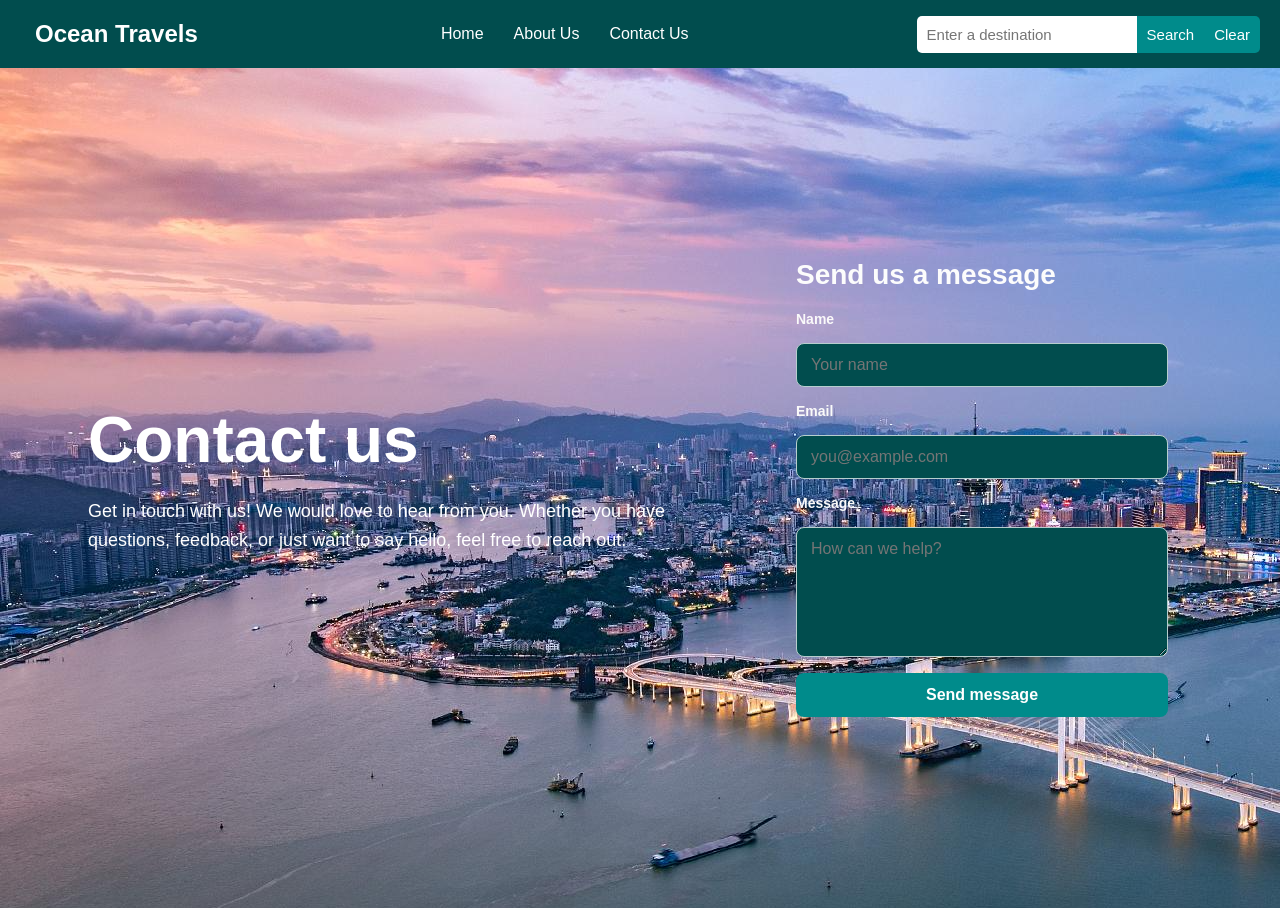
<file: contact_us.html>
<!DOCTYPE html>
<html>
<head>
    <meta charset="UTF-8">
    <meta name="viewport" content="width=device-width, initial-scale=1.0">
    <title>Ocean Travels</title>
    <link rel="stylesheet" href="style.css">

</head>

<body style="background-image: url('ocean1.png'); background-repeat: no-repeat;">

    <nav class="navbar">
        <a href="index.html" class="logo">Ocean Travels</a>

        <ul>
            <li><a href="index.html">Home</a></li>
            <li><a href="about_us.html">About Us</a></li>
            <li><a href="contact_us.html">Contact Us</a></li>
        </ul>

        <div id="search">
            <input id="searchinput" class="searchinput" placeholder="Enter a destination" aria-label="Search destinations" type="search">
            <button id="searchbtn" class="btn" type="button">Search</button>
            <button id="clearbtn" class="btn" type="button">Clear</button>
        </div>
        <div id="dropdown" hidden>
            <div class="dropdown-header"><button id="close-btn" type="button" aria-label="Close search results">X</button></div>
            <div id="resultContainer" aria-live="polite"></div>
        </div>
    </nav>

    <div class="contact-layout">
        <main>
            <h1>Contact us</h1>

            <p>
                Get in touch with us! We would love to hear from you.
                Whether you have questions, feedback, or just want to say hello, feel free to reach out.
            </p>

        </main>

        <form class="form" onsubmit="myFunction(event)">
            <h2>Send us a message</h2>
            <label for="fname">Name</label>
            <input type="text" id="fname" name="fname" placeholder="Your name" autocomplete="name" required>
            <label for="email">Email</label>
            <input type="email" id="email" name="email" placeholder="you@example.com" autocomplete="email" required>
            <label for="message">Message</label>
            <textarea id="message" name="message" rows="5" placeholder="How can we help?" required></textarea>
            <button type="submit">Send message</button>
        </form>
    </div>

    <script>
        function myFunction(event) {
            event.preventDefault();
            alert("Thank you for your message! We will get back to you soon.");
        }
    </script>

    <script src="travel_recommendation.js"></script>

</body>
</html>
</file>
<file: style.css>
body {
    margin: 0;
    padding: 0;
    font-family: Arial, sans-serif;
    background-color: #f4f9f9;
}

.navbar {
    display: flex;
    justify-content: space-between;
    align-items: center;
    position: relative;
    z-index: 2;
    background-color: #014D4E;
    padding: 5px 20px;
    gap: 8px 16px;
}

.logo {
    color: white;
    font-size: 24px;
    font-weight: bold;
    text-decoration: none;
}

.navbar ul {
    list-style-type: none;
    display: flex;
    padding: 0;
    margin: 0;
}

.navbar a {
    color: white;
    text-decoration: none;
    padding: 15px;
    display: block;
}

.navbar ul a:hover {
    background-color: #007777;
}

#search {
    display: flex;
    align-items: center;
    flex-shrink: 0;
}

.searchinput {
    font-size: 15px;
    width: 220px;
    padding: 10px;
    border: none;
    border-radius: 5px 0 0 5px;
    box-sizing: border-box;
}

.searchinput:focus-visible,
.btn:focus-visible,
#close-btn:focus-visible {
    outline: 2px solid #fbfe28;
    outline-offset: 2px;
}

.btn {
    font-size: 15px;
    padding: 10px;
    border: none;
    color: white;
    background-color: #008b8b;
    cursor: pointer;
    transition: background-color 0.2s ease;
}

#search .btn:last-child {
    border-radius: 0 5px 5px 0;
}

.btn:hover {
    background-color: #006666;
}

.contact-layout {
    display: flex;
    align-items: center;
    justify-content: space-between;
    gap: clamp(32px, 6vw, 80px);
    max-width: 1200px;
    min-height: calc(100vh - 60px);
    margin: 0 auto;
    padding: 48px;
    box-sizing: border-box;
}

.bookbtn {
    padding: .7rem 3rem;
    background-color: rgb(7, 89, 92);
    border: none;
    outline: none;
    color: #fff;
    font-weight: bold;
    margin-top: 2rem;
    cursor: pointer;
    border-radius: 5px;
    box-shadow: 0 0 8px #fff;
    transition: .3s ease-out;
}

.bookbtn:hover {
    background-color: rgb(15, 134, 138);
    box-shadow: 0 0 8px #fbfe28;
}

.Homecontent {
    color: white;
    align-items: center;
    place-items: center;
    position: relative;
    right: 300px;
    top: 200px;
    padding: 48px;
    box-sizing: border-box;
}

.homesectionheader {
    font-size: clamp(40px, 6vw, 64px);
    margin: 0 0 20px;
}

.homesectiondescription {
    font-size: 18px;
    line-height: 1.6;
    max-width: 600px;
}

.Aboutcontent {
    color: white;
    align-items: center;
    place-items: center;
    position: relative;
    right: 350px;
    top: 200px;
    padding: 48px;
    box-sizing: border-box;
}

.aboutusheader {
    font-size: clamp(40px, 6vw, 64px);
    margin: 0 0 20px;
}

.aboutustxt {
    font-size: 18px;
    line-height: 1.6;
    max-width: 600px;
}

main {
    flex: 1;
    color: white;
}

h1 {
    font-size: clamp(40px, 6vw, 64px);
    margin: 0 0 20px;
}

p {
    font-size: 18px;
    line-height: 1.6;
    max-width: 600px;
}

.form {
    display: flex;
    flex-direction: column;
    gap: 16px;
    flex: 0 1 420px;
    padding: 32px;
    color: #fafafa;
}

.form h2 {
    margin: 0 0 4px;
    color: #fcfcfc;
    font-size: 28px;
}

.form label {
    font-size: 14px;
    font-weight: bold;
}

.form input,
.form textarea {
    width: 100%;
    padding: 12px 14px;
    border: 1px solid #b7cece;
    border-radius: 8px;
    color: #ffffff;
    font: inherit;
    box-sizing: border-box;
    background-color: #014D4E;
}

.form textarea {
    min-height: 130px;
    resize: vertical;
}

.form input:focus,
.form textarea:focus {
    outline: 3px solid rgb(248, 248, 248);
    border-color: #008b8b;
}

.form button {
    padding: 13px 18px;
    border: 0;
    border-radius: 8px;
    color: white;
    background-color: #008b8b;
    font: inherit;
    font-weight: bold;
    cursor: pointer;
    transition: background-color 0.2s ease, transform 0.2s ease;
}

.form button:hover {
    background-color: #006666;
    transform: translateY(-1px);
}

.form {
    flex-basis: 420px;
    width: min(100%, 420px);
    box-sizing: border-box;
}

.form {
    padding: 24px;
}

.Result {
    height: auto;
    background-color: rgba(0, 0, 0, 0.65);
    border-radius: 10px;
    position: fixed;
    right: 2%;
    top: 15%;
}

.resultvalues {
    width: 400px;
    margin: 1rem 1rem;
}

.resultdescription {
    color: #fff;
}

.resulttittle {
    font-size: 1.2rem;
}

.resultimg {
    width: 100%;
    height: auto;
}

.resulttittle {
    color: #fff;
}


#dropdown {
    position: absolute;
    top: calc(100% + 8px);
    right: 16px;
    width: min(30rem, calc(100vw - 32px));
    max-height: min(75vh, 700px);
    overflow-y: auto;
    padding: 8px;
    box-sizing: border-box;
    border-radius: 10px;
    background-color: rgba(0, 47, 49, 0.96);
    box-shadow: 0 8px 24px rgba(0, 0, 0, 0.3);
}

#dropdown[hidden] {
    display: none;
}

.dropdown-header {
    padding: 4px;
    display: flex;
    justify-content: flex-end;
}

#close-btn {
    padding: .5rem .5rem;
    border: none;
    background-color: rgb(16, 152, 152);
    outline: none;
    color: #fff;
    font-weight: bolder;
    transition: .3s;
    border-radius: 5px;
}

#close-btn:hover {
    background-color: rgb(6, 95, 95);
}

#resultContainer {
    width: 100%;
    box-sizing: border-box;
}

.result-card {
    margin-bottom: 8px;
    padding: 12px;
    background-color: rgba(5, 104, 107, 0.72);
    border: 1px solid rgba(255, 255, 255, 0.65);
    border-radius: 8px;
}

.result-card:last-child {
    margin-bottom: 0;
}

.description {
    font-weight: bolder;
    color: #fff;
    margin-bottom: 0;
}

.search-img {
    width: 100%;
    max-height: 190px;
    object-fit: cover;
    border-radius: 5px;
}

.title {
    color: #fff;
    margin: 0 0 8px;
}

.notfound {
    color: #fff;
    margin: 8px;
}

@media (max-width: 760px) {
    .navbar {
        flex-wrap: wrap;
        padding: 8px 12px;
    }

    .navbar ul a {
        padding: 12px 8px;
    }

    #search {
        width: 100%;
    }

    .searchinput {
        flex: 1;
        min-width: 0;
    }

    #dropdown {
        right: 12px;
        width: calc(100vw - 24px);
    }

    .Homecontent,
    .Aboutcontent {
        right: 0;
        top: 80px;
        padding: 24px;
    }

    .contact-layout {
        flex-wrap: wrap;
        gap: 32px;
        padding: 24px;
    }
}
</file>
